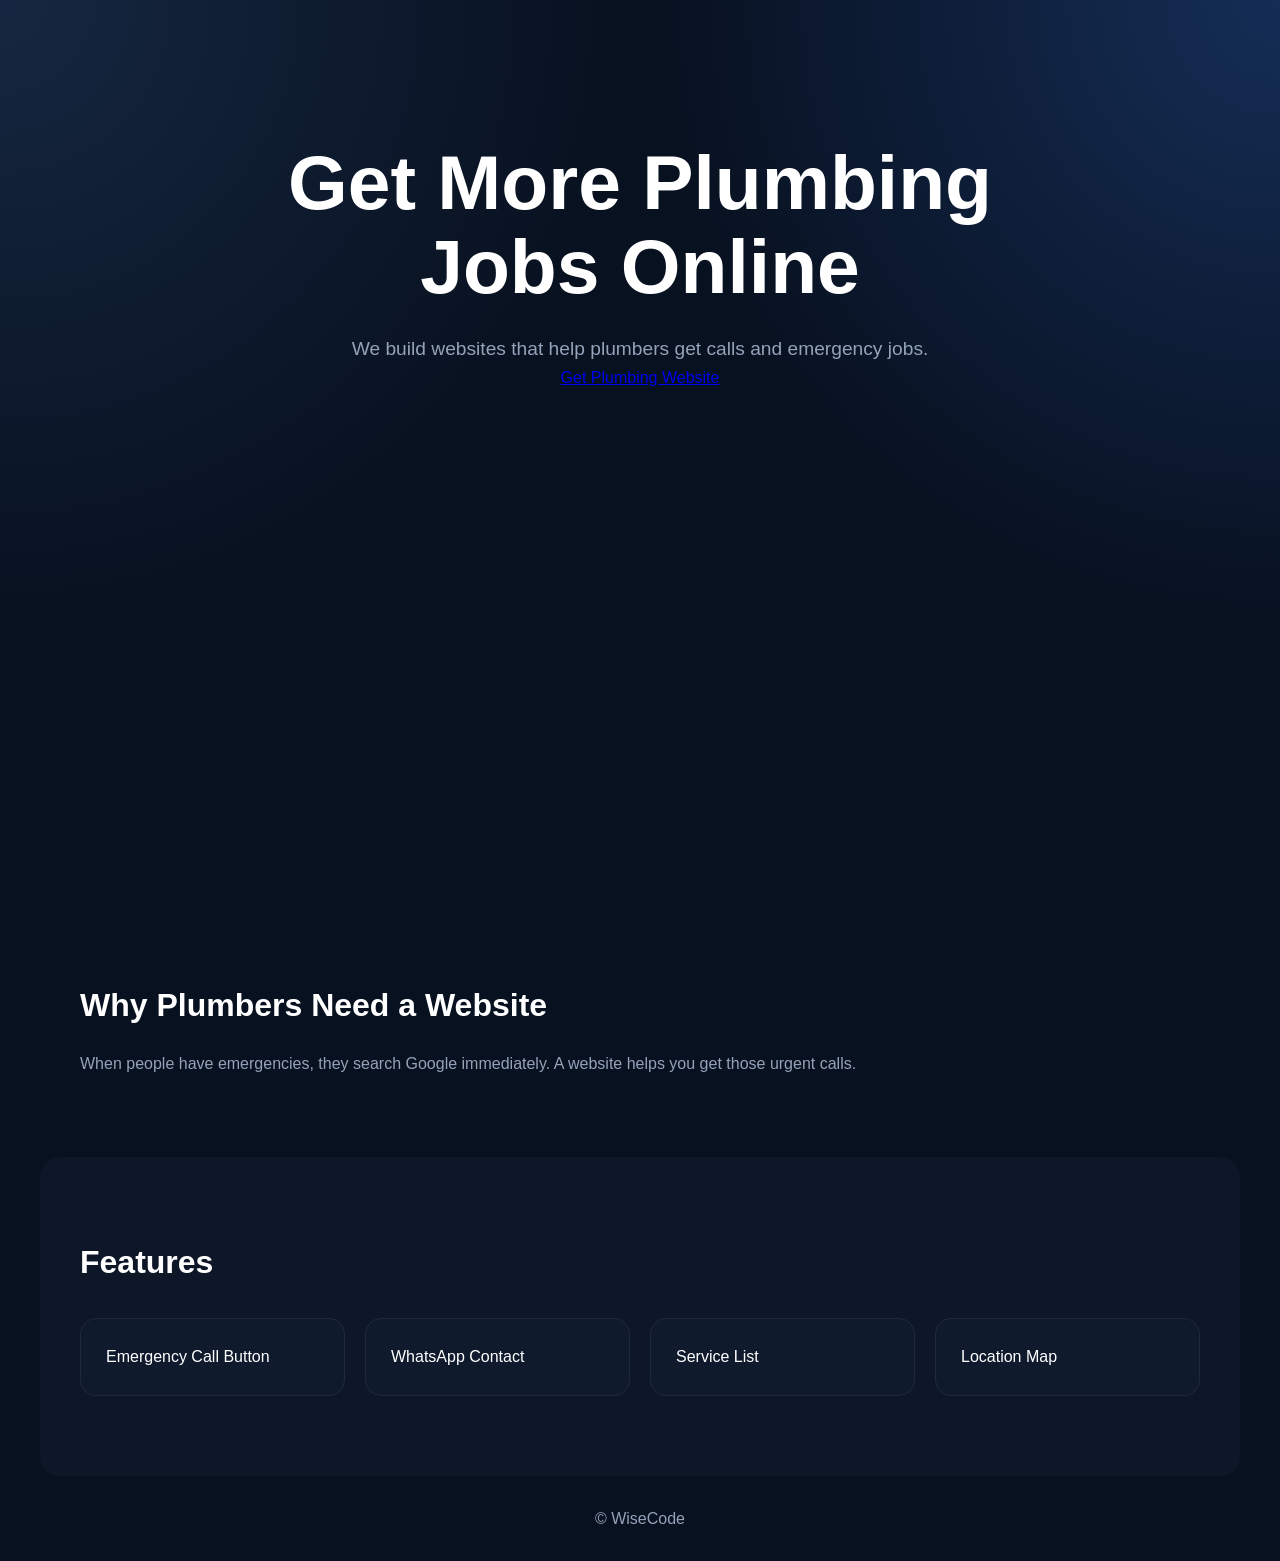
<file: plumber.html>
<!DOCTYPE html>
<html lang="en">
<head>
  <meta charset="UTF-8">
  <title>Plumber Websites | WiseCode</title>
  <link rel="stylesheet" href="styles.css">
</head>

<body>

<header class="hero">
  <div class="hero-content">
    <h1>Get More Plumbing Jobs Online</h1>
    <p>We build websites that help plumbers get calls and emergency jobs.</p>

    <a 
      class="cta"
      href="https://wa.me/27783416954?text=Hi%20WiseCode%2C%20I%20need%20a%20website%20for%20my%20plumbing%20business"
    >
      Get Plumbing Website
    </a>
  </div>
</header>

<section class="section">
  <h2>Why Plumbers Need a Website</h2>
  <p>
    When people have emergencies, they search Google immediately. A website helps you get those urgent calls.
  </p>
</section>

<section class="section dark">
  <h2>Features</h2>
  <div class="grid">
    <div class="card">Emergency Call Button</div>
    <div class="card">WhatsApp Contact</div>
    <div class="card">Service List</div>
    <div class="card">Location Map</div>
  </div>
</section>

<footer>
  <p>© WiseCode</p>
</footer>

</body>
</html>
</file>
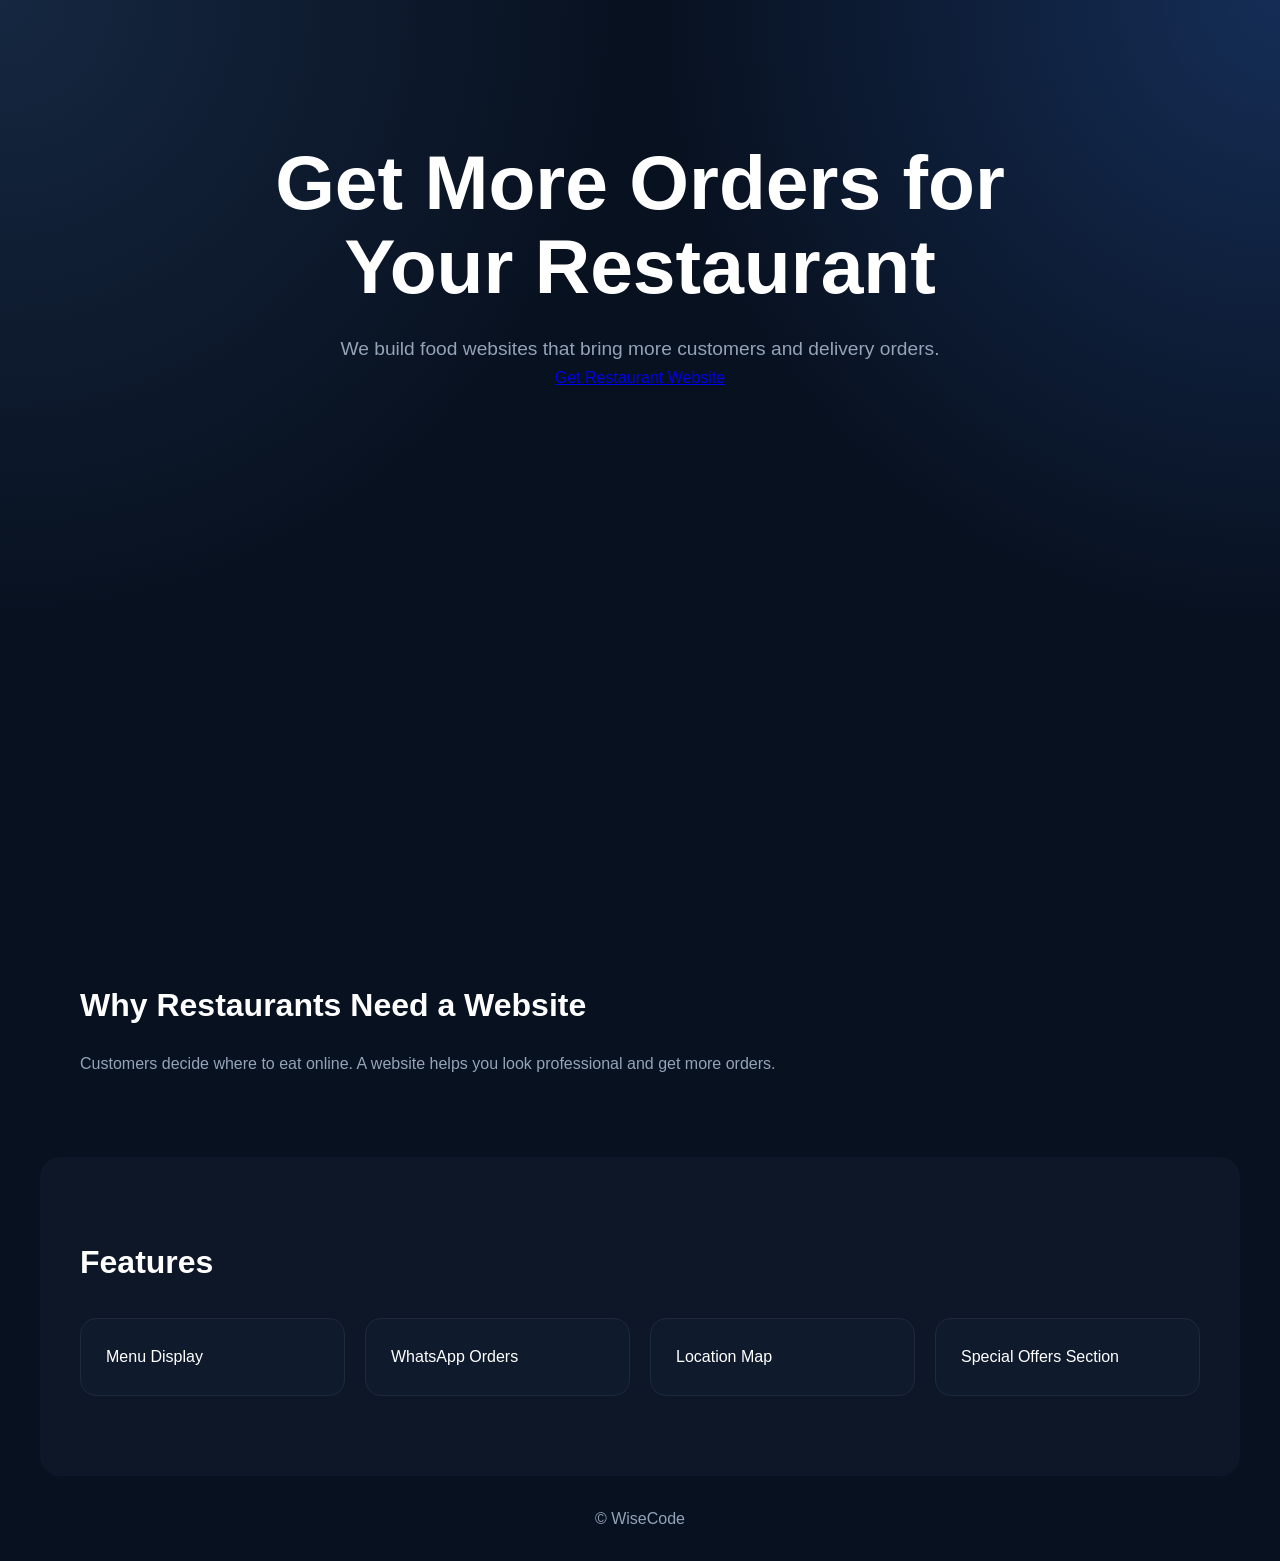
<file: restaurant.html>
<!DOCTYPE html>
<html lang="en">
<head>
  <meta charset="UTF-8">
  <title>Restaurant Websites | WiseCode</title>
  <link rel="stylesheet" href="styles.css">
</head>

<body>

<header class="hero">
  <div class="hero-content">
    <h1>Get More Orders for Your Restaurant</h1>
    <p>We build food websites that bring more customers and delivery orders.</p>

    <a 
      class="cta"
      href="https://wa.me/27783416954?text=Hi%20WiseCode%2C%20I%20need%20a%20website%20for%20my%20restaurant"
    >
      Get Restaurant Website
    </a>
  </div>
</header>

<section class="section">
  <h2>Why Restaurants Need a Website</h2>
  <p>
    Customers decide where to eat online. A website helps you look professional and get more orders.
  </p>
</section>

<section class="section dark">
  <h2>Features</h2>
  <div class="grid">
    <div class="card">Menu Display</div>
    <div class="card">WhatsApp Orders</div>
    <div class="card">Location Map</div>
    <div class="card">Special Offers Section</div>
  </div>
</section>

<footer>
  <p>© WiseCode</p>
</footer>

</body>
</html>
</file>
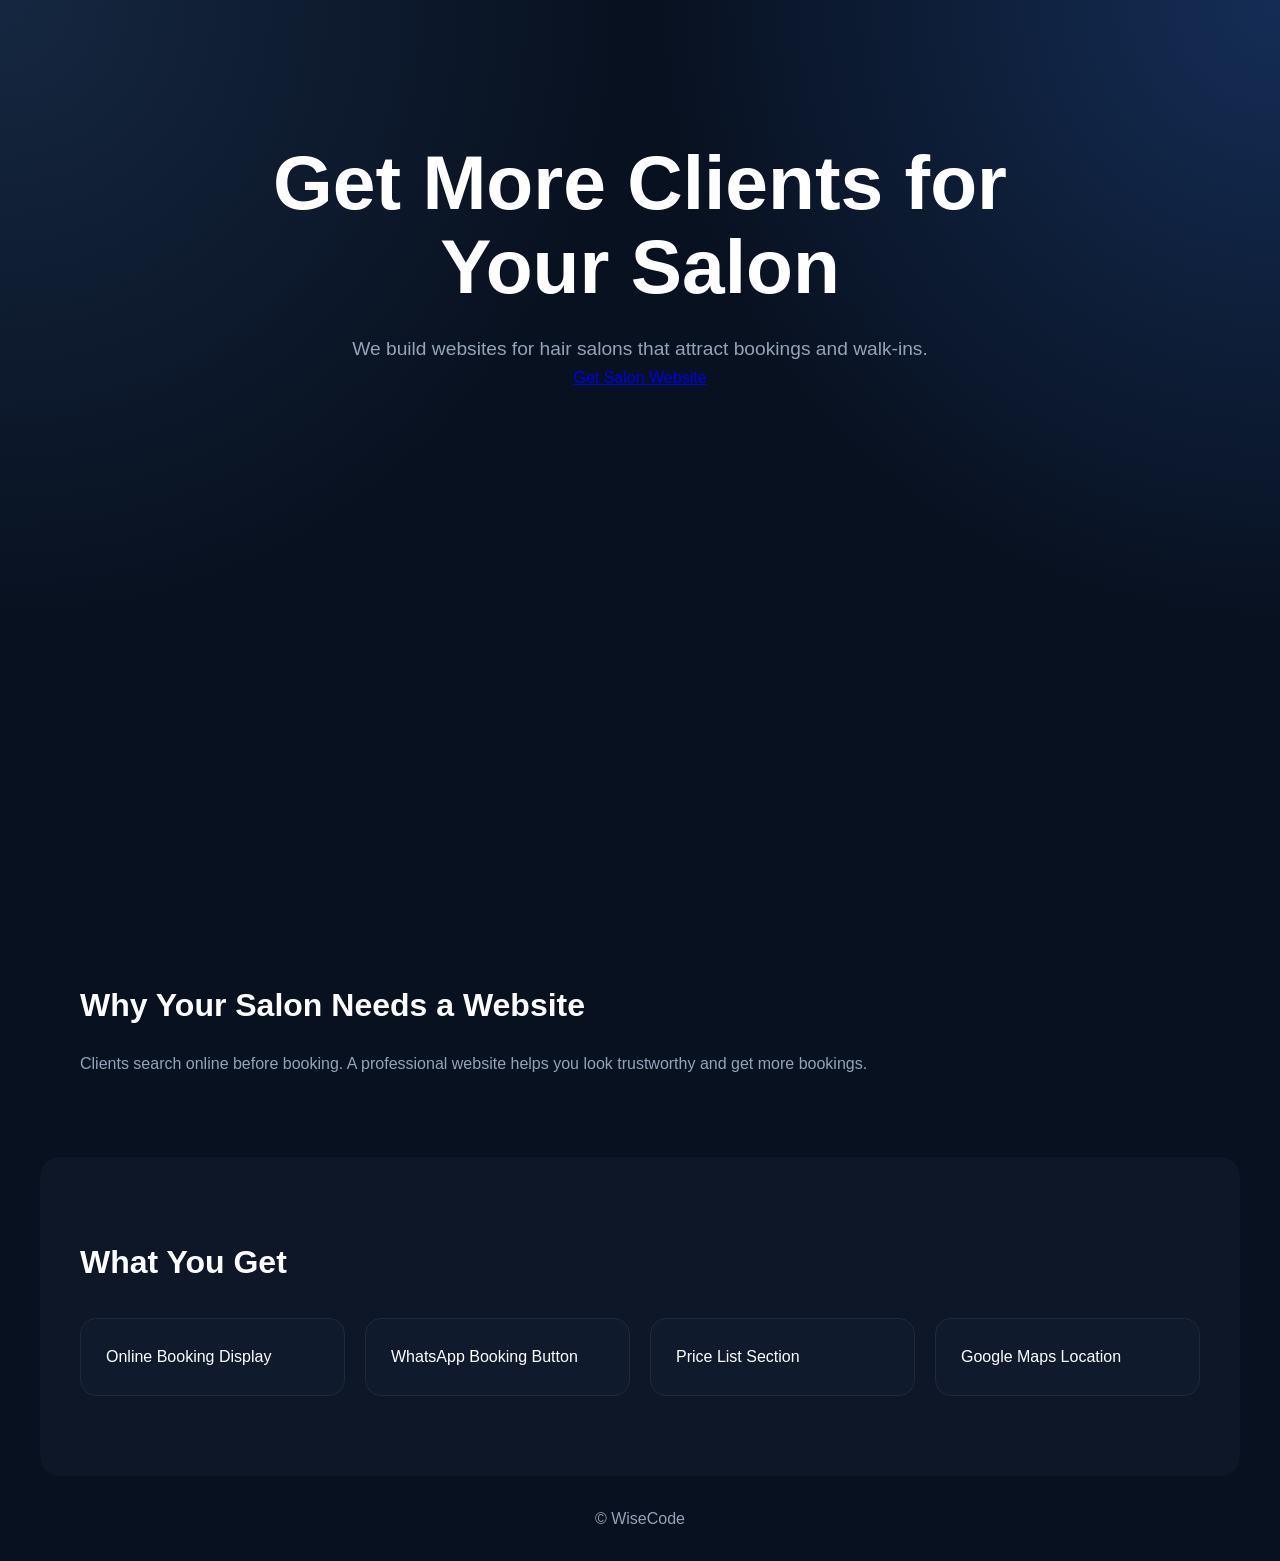
<file: salon.html>
<!DOCTYPE html>
<html lang="en">
<head>
  <meta charset="UTF-8">
  <title>Salon Websites | WiseCode</title>
  <link rel="stylesheet" href="styles.css">
</head>

<body>

<header class="hero">
  <div class="hero-content">
    <h1>Get More Clients for Your Salon</h1>
    <p>We build websites for hair salons that attract bookings and walk-ins.</p>

    <a 
      class="cta"
      href="https://wa.me/27783416954?text=Hi%20WiseCode%2C%20I%20need%20a%20website%20for%20my%20salon"
    >
      Get Salon Website
    </a>
  </div>
</header>

<section class="section">
  <h2>Why Your Salon Needs a Website</h2>
  <p>
    Clients search online before booking. A professional website helps you look trustworthy and get more bookings.
  </p>
</section>

<section class="section dark">
  <h2>What You Get</h2>
  <div class="grid">
    <div class="card">Online Booking Display</div>
    <div class="card">WhatsApp Booking Button</div>
    <div class="card">Price List Section</div>
    <div class="card">Google Maps Location</div>
  </div>
</section>

<footer>
  <p>© WiseCode</p>
</footer>

</body>
</html>
</file>
<file: styles.css>
:root{
--bg:#081120;
--card:#0f1b2d;
--primary:#3b82f6;
--primary-light:#60a5fa;
--text:#ffffff;
--muted:#94a3b8;
--border:#1e293b;
}

*{
margin:0;
padding:0;
box-sizing:border-box;
}

body{
font-family:'Segoe UI',sans-serif;
background:var(--bg);
color:var(--text);
line-height:1.6;
}

.hero{
background:
radial-gradient(circle at top right,
rgba(59,130,246,.25),
transparent 40%),

radial-gradient(circle at top left,
rgba(96,165,250,.15),
transparent 40%),

var(--bg);

min-height:100vh;
}

.nav{
max-width:1200px;
margin:auto;
padding:25px 40px;
display:flex;
justify-content:space-between;
align-items:center;
}

.logo{
    display:flex;
    align-items:center;
    gap:12px;
    font-size:1.4rem;
    font-weight:700;
    color:white;
}

.logo img{
    width:50px;
    height:50px;
    object-fit:contain;
}

.logo strong{
    color:var(--primary);
    font-weight:700;
}
.nav{
    max-width:1200px;
    margin:auto;
    padding:20px 40px;
    display:flex;
    justify-content:space-between;
    align-items:center;

    position:sticky;
    top:0;
    z-index:1000;

    backdrop-filter:blur(15px);
    background:rgba(8,17,32,.75);
    border-bottom:1px solid rgba(255,255,255,.08);
}

.hero-content{
max-width:850px;
margin:auto;
text-align:center;
padding:140px 20px 100px;
}

.hero h1{
font-size:clamp(3rem,6vw,5rem);
line-height:1.1;
margin-bottom:25px;
}

.hero p{
color:var(--muted);
font-size:1.2rem;
max-width:650px;
margin:auto;
}

.hero-buttons{
display:flex;
justify-content:center;
gap:15px;
margin-top:35px;
flex-wrap:wrap;
}

.cta-primary{
background:var(--primary);
color:white;
padding:14px 24px;
border-radius:10px;
text-decoration:none;
font-weight:600;
}

.cta-secondary{
border:1px solid var(--border);
color:white;
padding:14px 24px;
border-radius:10px;
text-decoration:none;
}

.section{
max-width:1200px;
margin:auto;
padding:80px 40px;
}

.section h2{
font-size:2rem;
margin-bottom:20px;
}

.section p{
color:var(--muted);
}

.stats{
max-width:1200px;
margin:auto;
display:grid;
grid-template-columns:repeat(4,1fr);
gap:20px;
padding:40px;
}

.stat{
background:var(--card);
border:1px solid var(--border);
border-radius:16px;
padding:25px;
text-align:center;
}

.stat h3{
color:var(--primary-light);
margin-bottom:10px;
}

.grid{
display:grid;
grid-template-columns:repeat(auto-fit,minmax(250px,1fr));
gap:20px;
margin-top:30px;
}

.card{
background:var(--card);
border:1px solid var(--border);
border-radius:16px;
padding:25px;
transition:.3s;
}

.card:hover{
transform:translateY(-6px);
}

.dark{
background:#0d1728;
border-radius:20px;
}

.portfolio-grid{
display:grid;
grid-template-columns:repeat(auto-fit,minmax(320px,1fr));
gap:30px;
margin-top:40px;
}

.portfolio-card{
background:var(--card);
border:1px solid var(--border);
border-radius:20px;
overflow:hidden;
}

.portfolio-card img{
width:100%;
height:220px;
object-fit:cover;
}

.portfolio-card h3{
padding:20px;
}

.pricing-grid{
display:grid;
grid-template-columns:repeat(auto-fit,minmax(280px,1fr));
gap:25px;
margin-top:40px;
}

.price-card{
background:var(--card);
border:1px solid var(--border);
border-radius:20px;
padding:30px;
}

.highlight{
border:2px solid var(--primary);
}

.price{
color:var(--primary-light);
font-size:1.5rem;
font-weight:700;
margin:15px 0;
}

.price-card ul{
list-style:none;
}

.price-card li{
padding:8px 0;
color:var(--muted);
}

.contact{
text-align:center;
padding:80px 20px;
}

.contact-box{
display:inline-block;
background:var(--card);
border:1px solid var(--border);
padding:25px;
border-radius:16px;
margin:20px 0;
}

footer{
text-align:center;
padding:30px;
color:var(--muted);
}

.wa-float{
position:fixed;
bottom:20px;
right:20px;
display:flex;
flex-direction:column;
gap:10px;
z-index:1000;
}

.wa-main,
.wa-sub{
text-decoration:none;
padding:12px 18px;
border-radius:50px;
font-weight:600;
}

.wa-main{
background:#25D366;
color:white;
}

.wa-sub{
background:var(--card);
color:white;
border:1px solid #25D366;
}

@media(max-width:768px){

.stats{
grid-template-columns:1fr 1fr;
}

.section{
padding:60px 20px;
}

.hero-content{
padding:100px 20px 80px;
}

}

/*==========================
BROCHURE
===========================*/

.brochure-card{

    display:flex;
    align-items:center;
    justify-content:space-between;
    gap:50px;

    background:linear-gradient(135deg,#0f1b2d,#081120);

    border:1px solid var(--border);

    border-radius:25px;

    padding:50px;

    overflow:hidden;

}

.brochure-text{

    flex:1;

}

.brochure-text h2{

    font-size:2rem;

    margin-bottom:20px;

}

.brochure-text p{

    color:var(--muted);

    font-size:1.05rem;

    margin-bottom:30px;

    max-width:600px;

}

.brochure-buttons{

    display:flex;

    gap:20px;

    flex-wrap:wrap;

}

.download-btn{

    background:var(--primary);

    color:white;

    text-decoration:none;

    padding:15px 30px;

    border-radius:10px;

    font-weight:bold;

    transition:.3s;

}

.download-btn:hover{

    transform:translateY(-4px);

}

.view-btn{

    border:1px solid var(--border);

    color:white;

    text-decoration:none;

    padding:15px 30px;

    border-radius:10px;

    background:rgba(255,255,255,.05);

    transition:.3s;

}

.view-btn:hover{

    background:rgba(255,255,255,.08);

}

.brochure-image{

    flex:1;

    text-align:center;

}

.brochure-image img{

    width:100%;

    max-width:350px;

    border-radius:20px;

    box-shadow:0 25px 60px rgba(0,0,0,.35);

}

@media(max-width:900px){

.brochure-card{

    flex-direction:column;

    text-align:center;

}

.brochure-text p{

    margin:auto auto 30px;

}

}
.nav-actions{
    display:flex;
    gap:15px;
    align-items:center;
}

.nav-download{
    color:white;
    text-decoration:none;
    padding:12px 18px;
    border:1px solid var(--border);
    border-radius:10px;
    background:rgba(255,255,255,.05);
    transition:.3s;
}

.nav-download:hover{
    background:rgba(255,255,255,.1);
}
</file>
